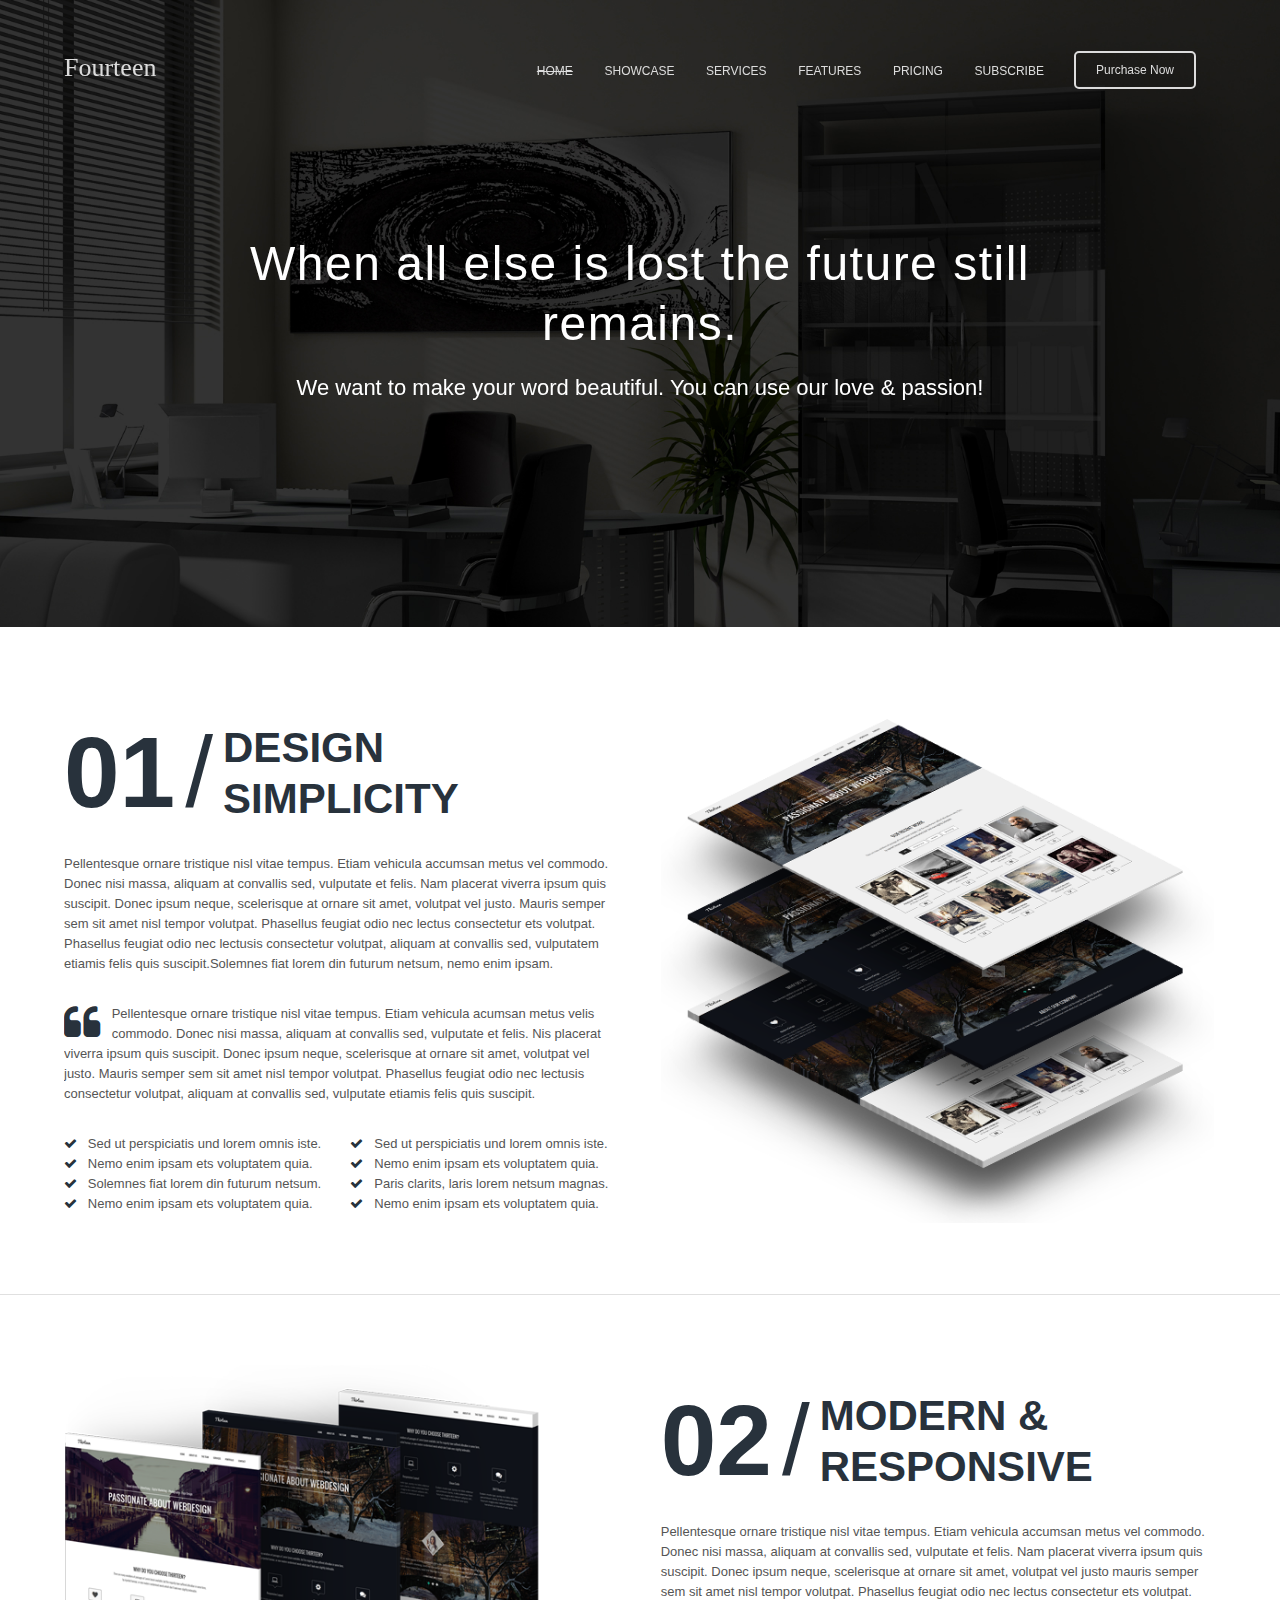
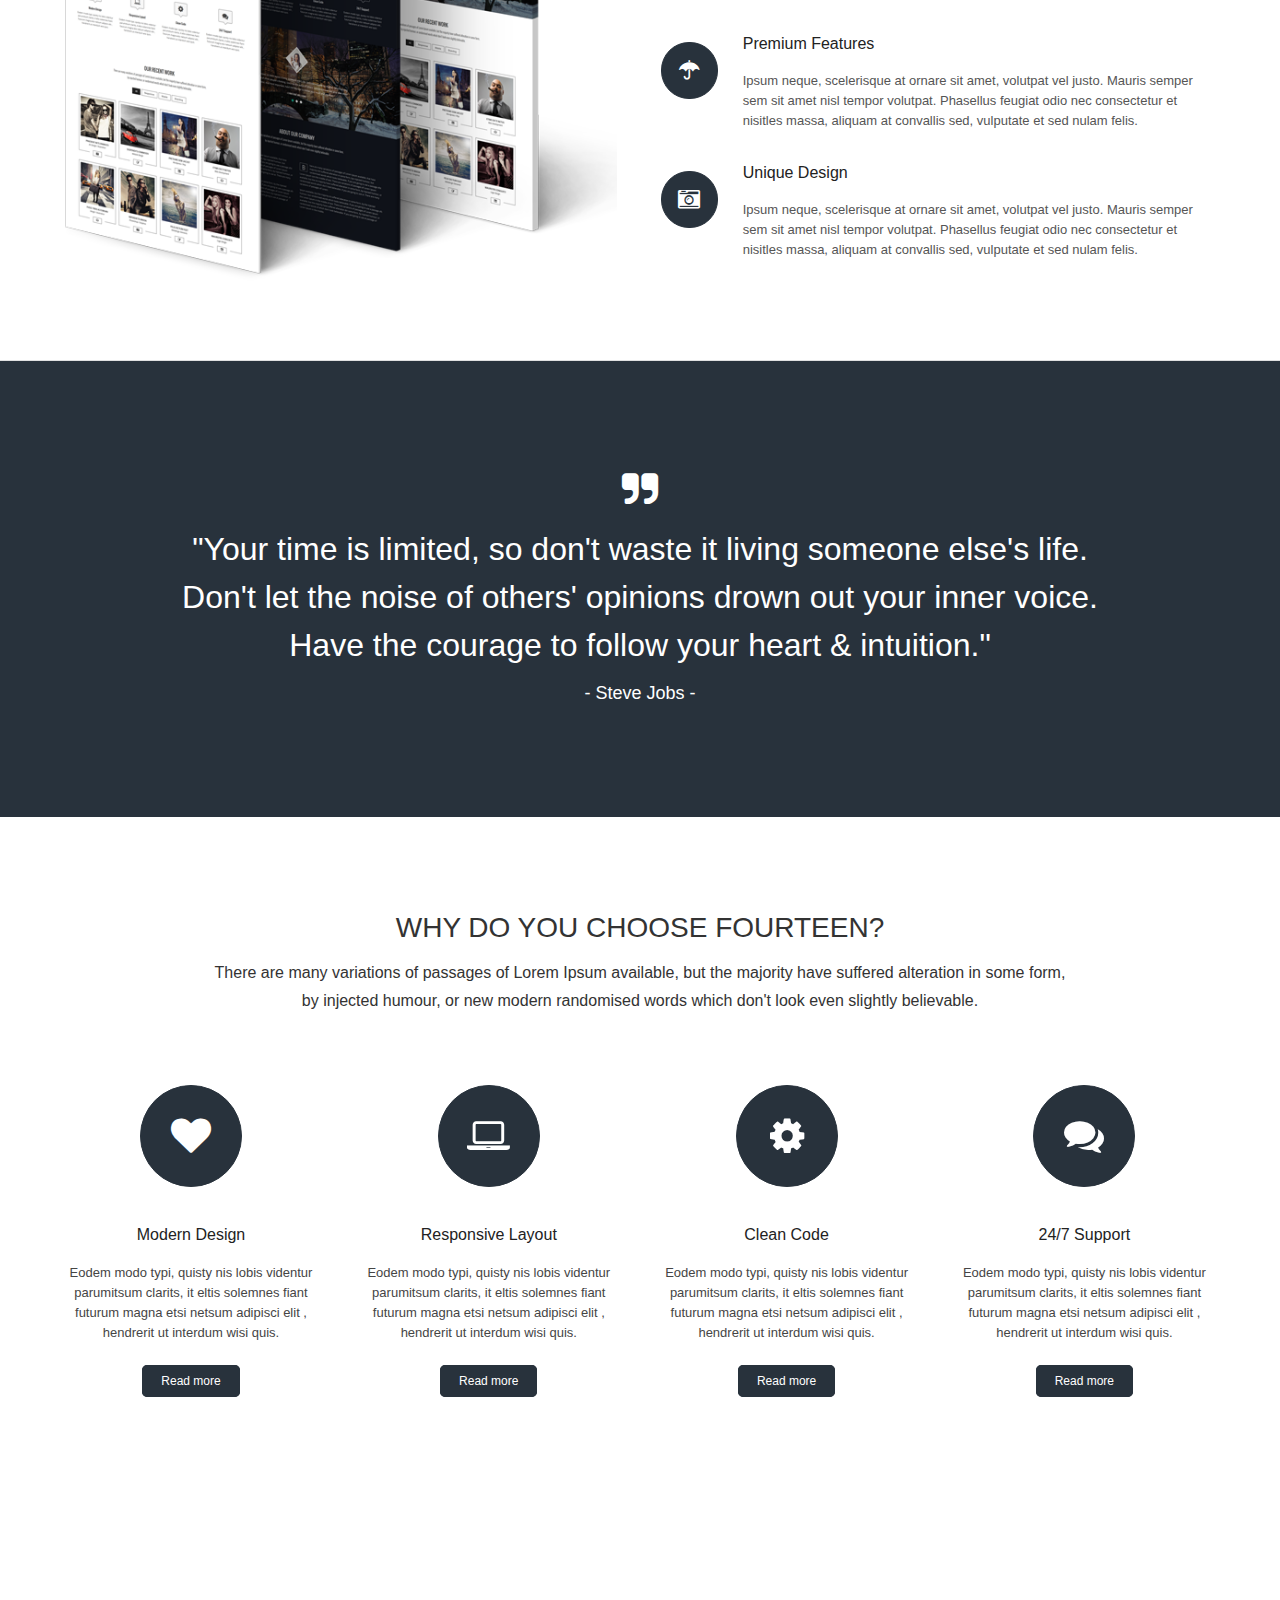
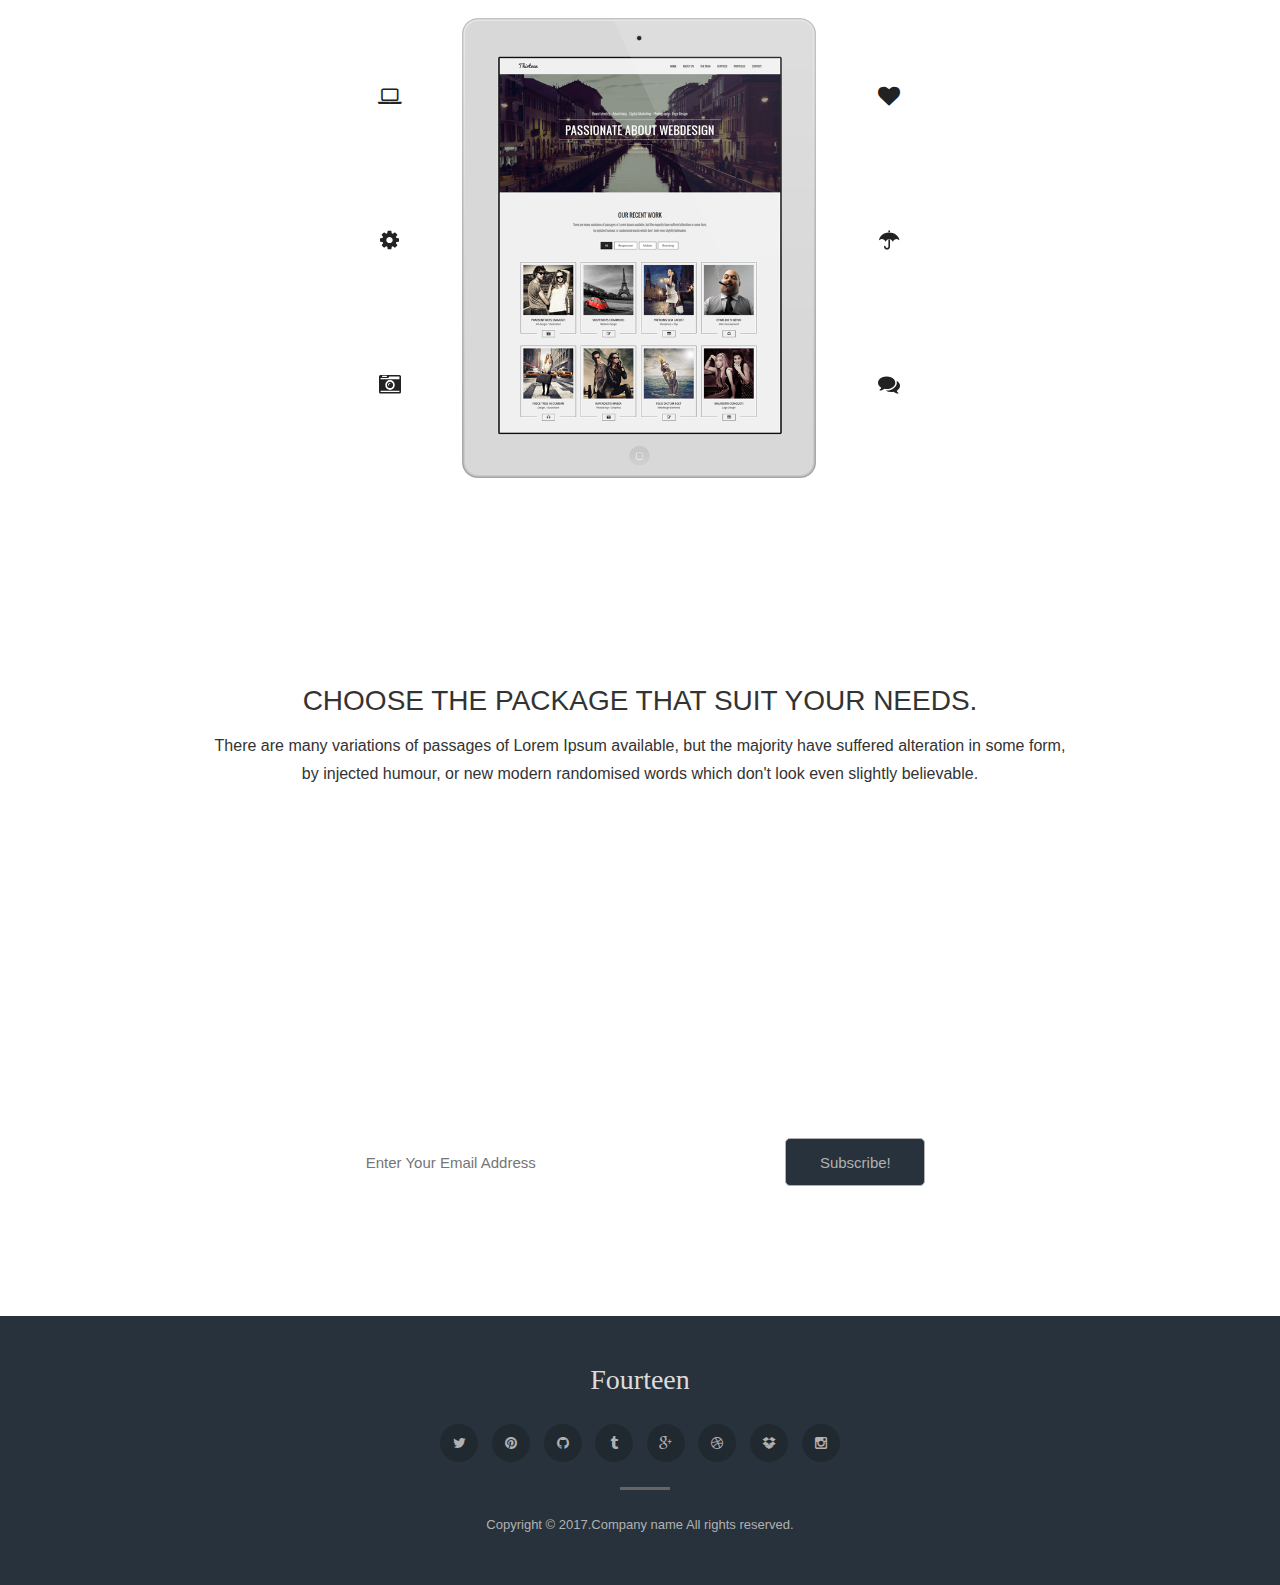
<file: index.html>
﻿<!DOCTYPE html>
<html lang="en">

<head>
<meta charset="utf-8">  
<meta name="viewport" content="width=device-width,initial-scale=1.0,maximum-scale=1" />    
<title>Home</title>
<!-- Favicon -->
<meta name="description" content="">
<meta name="author" content="">
	
<!-- 1140px Grid styles for IE -->
<!--[if lte IE 9]><link rel="stylesheet" href="css/ie.css" type="text/css" media="screen" /><![endif]-->

<!-- CSS concatenated and minified via ant build script-->
<link rel="stylesheet" href="css/style.css">
<link rel="stylesheet" href="css/animate.css">
<link rel="stylesheet" href="css/font-awesome.css">
<!-- <link href='http://fonts.googleapis.com/css?family=Open+Sans:300italic,400italic,600italic,400,600,300,700' rel='stylesheet' type='text/css'>
<link href='http://fonts.googleapis.com/css?family=Oswald:400,700,300' rel='stylesheet' type='text/css'>
<link href='http://fonts.googleapis.com/css?family=Pacifico' rel='stylesheet' type='text/css'> -->
<!-- end CSS-->

<script src="js/jquery-1.10.2.min.js"></script>
<script src="js/jquery-migrate-1.2.1.js"></script>

</head>

<body>

<!--begin container -->
<div id="container">
	
	<!--begin intro -->
	<div id="intro">
	
		<!--begin header_wrapper -->
		<header id="header_wrapper">
			
			<!--begin header -->    
			<div id="header" class="clearfix">
				
				<!--begin row -->
				<div class="row">
					
					<!--begin twelvecol -->
					<div class="twelvecol">
					
						<!--begin logo -->            
						<a href="index.html" id="logo">Fourteen</a>
						<!--end logo -->
						
						<!--begin purchase button -->
						<a href="#" class="purchase">Purchase Now</a>
						<!--end purchase button -->
						 
						<!--begin nav -->
						<ul id="nav">
							<li>
								<a href="#container">Home</a>
							</li>
							<li>
								<a href="#showcase">Showcase</a>
							</li>
							<li>
								<a href="#services">Services</a>
							</li>
							<li>
								<a href="#features">Features</a>
							</li>
							<li>
								<a href="#pricing">Pricing</a>
							</li>
							<li class="last">
								<a href="#subscribe">Subscribe</a>
							</li>
						</ul>
						<!--end nav -->
												
					</div>
					<!--end twelvecol -->
				
				</div>
				<!--end row -->
					
			</div>
			<!--end header -->
			
		</header>
		<!--end header_wrapper -->
		
		<!--begin home section -->
		<section id="home">
		
			<div class="home_box bounce_fade">
				
				<span class="slider_text1">When all else is lost the future still remains.</span>
										
				<span class="slider_text2">We want to make your word beautiful. You can use our love & passion!</span>
				
				<!-- <a href="#" class="slider_text3"><i class="fa fa-apple"></i>&nbsp; Download app</a>
			
				<a href="#" class="slider_text4">Discover more</a> -->
				
			</div>
									
		</section>
		<!--end home section -->
		
	</div>
	<!--end intro -->
		
	<!--begin nine_section_wrapper -->
	<section id="showcase" class="nine_section_wrapper">
		
		<!--begin nine_section -->
		<div class="nine_section">
		  
			<!--begin row -->
			<div class="row">
				
				<!--begin twelvecol -->
				<div class="twelvecol">
				
					<!--begin sixcol -->
					<div class="sixcol padding_top left_fade">
						
						<!--begin features_title_wrapper -->
						<div class="features_title_wrapper">
							<span class="features_number">01</span>
							<span class="features_separator">/</span>
							<span class="features_title">DESIGN<br>SIMPLICITY</span>
						</div>
						<!--end features_title_wrapper -->
						
						<p>Pellentesque ornare tristique nisl vitae tempus. Etiam vehicula accumsan metus vel commodo. Donec nisi massa, aliquam at convallis sed, vulputate et felis. Nam placerat viverra ipsum quis suscipit. Donec ipsum neque, scelerisque at ornare sit amet, volutpat vel justo. Mauris semper sem sit amet nisl tempor volutpat. Phasellus feugiat odio nec lectus consectetur ets volutpat. Phasellus feugiat odio nec lectusis consectetur volutpat, aliquam at convallis sed, vulputatem etiamis felis quis suscipit.Solemnes fiat lorem din futurum netsum, nemo enim ipsam.</p>
						
						<!--begin quotes -->
						<p>
							<i class="fa fa-quote-left fa-3x pull-left grey"></i>
							<span>Pellentesque ornare tristique nisl vitae tempus. Etiam vehicula acumsan metus velis commodo. Donec nisi massa, aliquam at convallis sed, vulputate et felis. Nis placerat viverra ipsum quis suscipit. Donec ipsum neque, scelerisque at ornare sit amet, volutpat vel justo. Mauris semper sem sit amet nisl tempor volutpat. Phasellus feugiat odio nec lectusis consectetur volutpat, aliquam at convallis sed, vulputate etiamis felis quis suscipit.</span>
						</p>
						<!--end quotes --> 
						
						<!--begin sixcol -->
						<div class="sixcol">
						
							<ul>
								<li><i class="fa fa-check grey"></i> &nbsp; Sed ut perspiciatis und lorem omnis iste.</li>
								<li><i class="fa fa-check grey"></i> &nbsp; Nemo enim ipsam ets voluptatem quia.</li>
								<li><i class="fa fa-check grey"></i> &nbsp; Solemnes fiat lorem din futurum netsum.</li>
								<li><i class="fa fa-check grey"></i> &nbsp; Nemo enim ipsam ets voluptatem quia.</li>
							</ul>
														   
						</div>
						<!--end sixcol -->
						
						<!--begin sixcol -->
						<div class="sixcol last">
						
							<ul>
								<li><i class="fa fa-check grey"></i> &nbsp; Sed ut perspiciatis und lorem omnis iste.</li>
								<li><i class="fa fa-check grey"></i> &nbsp; Nemo enim ipsam ets voluptatem quia.</li>
								<li><i class="fa fa-check grey"></i> &nbsp; Paris clarits, laris lorem netsum magnas.</li>
								<li><i class="fa fa-check grey"></i> &nbsp; Nemo enim ipsam ets voluptatem quia.</li>
							</ul>
														   
						</div>
						<!--end sixcol -->
						
					</div>
					<!--end sixcol -->
					
					<!--begin sixcol -->
					<div class="sixcol last right_fade">
						
						<img src="images/3.png" alt="picture">
															   
					</div>
					<!--end sixcol -->
					 
				</div>
				<!--end twelvecol -->
				
			</div>
			<!--end row -->
			
		</div>
		<!--end nine_section -->
		
	</section>
	<!--end nine_section -->

	<!--begin nine_section2_wrapper -->
	<section class="nine_section2_wrapper">
		
		<!--begin nine_section2 -->
		<div class="nine_section2">
		  
			<!--begin row -->
			<div class="row">
				
				<!--begin twelvecol -->
				<div class="twelvecol">
				
					<!--begin sixcol -->
					<div class="sixcol left_fade">
						
						<img src="images/1.png" alt="picture">
															   
					</div>
					<!--end sixcol -->
					
					<!--begin sixcol -->
					<div class="sixcol last padding_top right_fade">

						<!--begin features_title_wrapper -->
						<div class="features_title_wrapper">
							<span class="features_number">02</span>
							<span class="features_separator">/</span>
							<span class="features_title">MODERN &amp;<br>RESPONSIVE</span>
						</div>
						<!--end features_title_wrapper -->
						
						<p>Pellentesque ornare tristique nisl vitae tempus. Etiam vehicula accumsan metus vel commodo. Donec nisi massa, aliquam at convallis sed, vulputate et felis. Nam placerat viverra ipsum quis suscipit. Donec ipsum neque, scelerisque at ornare sit amet, volutpat vel justo mauris semper sem sit amet nisl tempor volutpat. Phasellus feugiat odio nec lectus consectetur ets volutpat. </p>
						
						<!--begin showcase_item -->
						<div class="showcase_item">
								
							<span class="dropcaps_showcase"><i class="fa fa-umbrella"></i></span>
							
							<div class="text_align_left">
								<h4 class="small_margins">Premium Features</h4>
								<p>Ipsum neque, scelerisque at ornare sit amet, volutpat vel justo. Mauris semper sem sit amet nisl tempor volutpat. Phasellus feugiat odio nec consectetur et nisitles massa, aliquam at convallis sed, vulputate et sed nulam felis.</p>
							</div>
							
						</div>
						<!--end showcase_item -->
						
						<!--begin showcase_item -->
						<div class="showcase_item">
								
							<span class="dropcaps_showcase"><i class="fa fa-camera-retro"></i></span>
							
							<div class="text_align_left">
								<h4 class="small_margins">Unique Design</h4>
								<p>Ipsum neque, scelerisque at ornare sit amet, volutpat vel justo. Mauris semper sem sit amet nisl tempor volutpat. Phasellus feugiat odio nec consectetur et nisitles massa, aliquam at convallis sed, vulputate et sed nulam felis.</p>
							</div>
							
						</div>
						<!--end showcase_item -->
						
					</div>
					<!--end sixcol -->
					 
				</div>
				<!--end twelvecol -->
				
			</div>
			<!--end row -->
			
		</div>
		<!--end nine_section2 -->
		
	</section>
	<!--end nine_section2_wrapper -->

	<!-- begin testimonials_wrapper -->
	<div class="testimonials_wrapper">
		<div class="testimonials_box bounce_fade">
			<span class="testimonials_img"><i class="fa fa-quote-right fa-3x white"></i></span><br>
			<span class="testimonials_text">"Your time is limited, so don't waste it living someone else's life. Don't let the noise of others' opinions drown out your inner voice. Have the courage to follow your heart &amp; intuition."</span>
			<span class="testimonials_autor">- Steve Jobs -</span>
		</div>
	</div>
	<!-- end testimonials_wrapper -->

	<!--begin info_white_wrapper -->
	<div id="services" class="info_white_wrapper">
		
		<!--begin info_white -->
		<div class="info_white bounce_fade">
			<h3>Why do you choose Fourteen?</h3>
			<h4>There are many variations of passages of Lorem Ipsum available, but the majority have suffered alteration in some form,<br>by injected humour, or new modern randomised words which don't look even slightly believable.</h4>
		</div>
		<!--end info_white -->
			
	</div>
	<!--end info_white_wrapper -->

	<!--begin nine_section_wrapper -->
	<section class="nine_section_wrapper">
		
		<!--begin nine_section -->
		<div class="nine_section up_fade">
	   
			<!--begin row -->
			<div class="row">
			
				<!--begin twelvecol -->
				<div class="twelvecol">
					
					<!--begin threecol -->
					<div class="threecol">
						
						<!--begin services_homepage_item -->
						<div class="services_homepage_item">
							<div class="icon_wrapper">
								<div class="icon_box">
									<i class="fa fa-heart icon-8x"></i>
								</div>
							</div>
							<h2>Modern Design</h2>
							<p>Eodem modo typi, quisty nis lobis videntur parumitsum clarits, it eltis solemnes fiant futurum magna etsi netsum adipisci elit , hendrerit ut interdum  wisi quis.</p>
							<a href="#" class="services_button">Read more</a>
						</div>
						<!--end services_homepage_item -->
						
					</div>
					<!--end threecol -->
					
					<!--begin threecol -->
					<div class="threecol">
						
						<!--begin services_homepage_item -->
						<div class="services_homepage_item">
							<div class="icon_wrapper">
								<div class="icon_box">
									<i class="fa fa-laptop icon-8x"></i>
								</div>
							</div>
							<h2>Responsive Layout</h2>
							<p>Eodem modo typi, quisty nis lobis videntur parumitsum clarits, it eltis solemnes fiant futurum magna etsi netsum adipisci elit , hendrerit ut interdum  wisi quis.</p>
							<a href="#" class="services_button">Read more</a>
						</div>
						<!--end services_homepage_item -->
						
					</div>
					<!--end threecol -->
					
					<!--begin threecol -->
					<div class="threecol">
						
						<!--begin services_homepage_item -->
						<div class="services_homepage_item">
							<div class="icon_wrapper">
								<div class="icon_box">
									<i class="fa fa-cog icon-8x"></i>
								</div>
							</div>
							<h2>Clean Code</h2>
							<p>Eodem modo typi, quisty nis lobis videntur parumitsum clarits, it eltis solemnes fiant futurum magna etsi netsum adipisci elit , hendrerit ut interdum  wisi quis.</p>
							<a href="#" class="services_button">Read more</a>
						</div>
						<!--end services_homepage_item -->
						
					</div>
					<!--end threecol -->
					
					<!--begin threecol -->
					<div class="threecol last">
						
						<!--begin services_homepage_item -->
						<div class="services_homepage_item last">
							<div class="icon_wrapper">
								<div class="icon_box">
									<i class="fa fa-comments icon-8x"></i>
								</div>
							</div>
							<h2>24/7 Support</h2>
							<p>Eodem modo typi, quisty nis lobis videntur parumitsum clarits, it eltis solemnes fiant futurum magna etsi netsum adipisci elit , hendrerit ut interdum  wisi quis.</p>
							<a href="#" class="services_button">Read more</a>
						</div>
						<!--end services_homepage_item -->
						
					</div>
					<!--end threecol -->
					
				</div>
				<!--end twelvecol -->
				
			</div>
			<!--end row -->
			
		</div>
		<!--end nine_section -->
		 
	</section>
	<!--end nine_section_wrapper -->
	
	<!-- begin features_wrapper -->
	<div id="features" class="features_wrapper">
		
		<!-- begin features_box -->
		<div class="features_box">
			 
			<!-- begin row -->
			<div class="row">
				
				<!-- begin twelvecol -->
				<div class="twelvecol">
				
					<!--begin fourcol -->
					<div class="fourcol padding_top_large left_fade">
						
						<!--begin features_item -->
						<div class="features_item">
								
							<span class="dropcaps_right"><i class="fa fa-laptop"></i></span>
							
							<div class="text_align_right">
								<h4 class="small_margins">Responsive Layout</h4>
								<p>Lorem it has survived not only five centuries, but also the leap into electronic typesetting, remaining essentially unchanged.</p>
							</div>
							
						</div>
						<!--end features_item -->
						
						<!--begin features_item -->
						<div class="features_item">
							
							<span class="dropcaps_right"><i class="fa fa-cog"></i></span>
							
							<div class="text_align_right">
								<h4 class="small_margins">Clean Code</h4>
								<p>Lorem it has survived not only five centuries, but also the leap into electronic typesetting, remaining essentially unchanged.</p>
							</div>
								
						</div>
						<!--end features_item -->
						
						<!--begin features_item -->
						<div class="features_item">
							
							<span class="dropcaps_right"><i class="fa fa-camera-retro"></i></span>
							
							<div class="text_align_right">
								<h4 class="small_margins">Unique Portfolio</h4>
								<p>Lorem it has survived not only five centuries, but also the leap into electronic typesetting, remaining essentially unchanged.</p>
							</div>
									
						</div>
						<!--end features_item -->
						
					</div>
					<!--end fourcol -->
					
					<!--begin fourcol -->
					<div class="fourcol nodisplay up_fade">
						
						<img src="images/ipad.png" alt="Picture">
						
					</div>
					<!--end fourcol -->
					
					<!--begin fourcol -->
					<div class="fourcol last padding_top_large right_fade">
						
						<!--begin features_item -->
						<div class="features_item">
								
							<span class="dropcaps_left"><i class="fa fa-heart"></i></span>
							
							<div class="text_align_left">
								<h4 class="small_margins">Modern Design</h4>
								<p>Lorem it has survived not only five centuries, but also the leap into electronic typesetting, remaining essentially unchanged.</p>
							</div>
										
						</div>
						<!--end features_item -->
						
						<!--begin features_item -->
						<div class="features_item">
							
							<span class="dropcaps_left"><i class="fa fa-umbrella"></i></span>
							
							<div class="text_align_left">
								<h4 class="small_margins">Premium Features</h4>
								<p>Lorem it has survived not only five centuries, but also the leap into electronic typesetting, remaining essentially unchanged.</p>
							</div>
										
						</div>
						<!--end features_item -->
						
						<!--begin features_item -->
						<div class="features_item">
							
							<span class="dropcaps_left"><i class="fa fa-comments"></i></span>
							
							<div class="text_align_left">
								<h4 class="small_margins">24/7 Support</h4>
								<p>Lorem it has survived not only five centuries, but also the leap into electronic typesetting, remaining essentially unchanged.</p>
							</div>
										
						</div>
						<!--end features_item -->
						
					</div>
					<!--end fourcol -->
					
				</div>
				<!-- end twelvecol -->
				
			</div>
			<!-- end row -->
		
		</div>
		<!-- end features_box -->
		
	</div>
	<!-- end features_wrapper -->
	
	<!--begin info_white_wrapper -->
	<div id="pricing" class="info_white_wrapper">
		
		<!--begin info_white -->
		<div class="info_white bounce_fade">
			<h3>Choose the package that suit your needs.</h3>
			<h4>There are many variations of passages of Lorem Ipsum available, but the majority have suffered alteration in some form,<br>by injected humour, or new modern randomised words which don't look even slightly believable.</h4>
		</div>
		<!--end info_white -->
			
	</div>
	<!--end info_white_wrapper -->

	<!--begin nine_section_wrapper -->
	<section class="nine_section_wrapper">
		
		<!--begin nine_section -->
		<div class="nine_section up_fade">
	   
			<!--begin row -->
			<div class="row">
			
				<!--begin twelvecol -->
				<div class="twelvecol">
					
					
					
				</div>
				<!--end twelvecol -->
				
			</div>
			<!--end row -->
			
		</div>
		<!--end nine_section -->
		 
	</section>
	<!--end nine_section_wrapper -->
	
	<!-- begin newsletter_wrapper -->
	<div id="subscribe" class="newsletter_wrapper">
		
		<!--begin info_transparent -->
		<div class="info_transparent bounce_fade">
			<h3>PLEASE JOIN OUR MAILING LIST TODAY</h3>
			<h4>We promise we don't spam and won't give this address away.</h4>
		</div>
		<!--end info_transparent -->
		
		<!-- begin newsletter_box -->
		<div class="newsletter_box">
			 
			<!-- begin row -->
			<div class="row">
				
				<!-- begin twelvecol -->
				<div class="twelvecol">
				
					<!--begin newsletter form -->
					<div class="contact_form_wrap bounce_fade">
						<p class="success_box" style="display:none;">We received your message and you'll hear from us soon. Thank You!</p>
						<form id="contact-form" class="contact_form" action="contact.php" method="post">
							<input id="email" name="cf_email" placeholder="Enter Your Email Address" />  
							<input type="submit" value="Subscribe!" id="submit-button" />
						</form>
					</div>
					<!--end newsletter form -->
					
				</div>
				<!-- end twelvecol -->
				
			</div>
			<!-- end row -->
		
		</div>
		<!-- end newsletter_box -->
		
	</div>
	<!-- end newsletter_wrapper -->
	
	<!--begin footer -->
	<footer id="footer">
		
		<!--begin row -->
		<div class="row">
			
			<!--begin twelvecol -->
			<div class="twelvecol">  
		
				<!--begin footer_logo icons -->
				<span class="footer_logo">Fourteen</span>
				<!--end footer_logo icons -->
				
				<!--begin social icons -->
				<ul class="social">
					<li>
						<a href="#">
							<i class="fa fa-twitter contact-icon-circle"></i>
						</a>
					</li>
					<li>
						<a href="#">
							<i class="fa fa-pinterest contact-icon-circle"></i>
						</a>
					</li>
					<li>
						<a href="#">
							<i class="fa fa-github contact-icon-circle"></i>
						</a>
					</li>
					<li>
						<a href="#">
							<i class="fa fa-tumblr contact-icon-circle"></i>
						</a>
					</li>
					<li>
						<a href="#">
							<i class="fa fa-google-plus contact-icon-circle"></i>
						</a>
					</li>
					<li>
						<a href="#">
							<i class="fa fa-dribbble fa-1x contact-icon-circle"></i>
						</a>
					</li>
					<li>
						<a href="#">
							<i class="fa fa-dropbox fa-1x contact-icon-circle"></i>
						</a>
					</li>
					<li>
						<a href="#">
							<i class="fa fa-instagram fa-1x contact-icon-circle"></i>
						</a>
					</li>
				</ul>
				<!--end social icons -->
				
				<div class="footer_line"><span></span></div>
				
				<!--begin copyright -->            
				<p class="copyright">Copyright &copy; 2017.Company name All rights reserved.</p>
				<!--end copyright -->
				
			</div>
			<!--end twelvecol -->
			
		</div>
		<!--end row -->
	
	</footer>
	<!--end footer -->
	   
</div>
<!--! end of #container -->

<!-- scripts concatenated and minified via ant build script-->
<script src="js/modernizr-2.6.1.min.js"></script>
<script src="js/conditional.js"></script>
<script src="js/script.js"></script>
<script src="js/jquery.inview.js"></script>

<!-- begin jquery.sticky script-->
<script type="text/javascript" src="js/jquery.sticky.js"></script>
	<script>
	$(window).load(function(){
	  $("#header_wrapper").sticky({ topSpacing: 0 });
	});
</script>
<!-- end jquery.sticky script-->

<!-- begin menu scrollTo script-->
<script src="js/jquery.scrollTo-min.js"></script>
<script type="text/javascript">
	(function($){
		$(document).ready(function() {	
		/* This code is executed after the DOM has been completely loaded */
			
			$("#nav li a").click(function(e){
	
				var full_url = this.href;
				var parts = full_url.split("#");
				var trgt = parts[1];
				var target_offset = $("#"+trgt).offset();
				var target_top = target_offset.top;
				
				$('html,body').animate({scrollTop:target_top -80}, 1000);
					return false;
				
			});
					
		});
	})(jQuery);
</script>
<!-- end menu scrollTo script-->

<!-- begin menu color script-->
<script src="js/jquery.nav.js"></script>
<script>
$(document).ready(function() {
	$('#nav').onePageNav({
	filter: ':not(.external)',
	scrollThreshold: 0.25
	});
});
</script>
<!-- end menu color script-->

<!--begin shrink header script -->
<script>
$(function(){
 var shrinkHeader = 50;
  $(window).scroll(function() {
	var scroll = getCurrentScroll();
	  if ( scroll >= shrinkHeader ) {
		   $('#header_wrapper').addClass('shrink');
		}
		else {
			$('#header_wrapper').removeClass('shrink');
		}
  });
function getCurrentScroll() {
	return window.pageYOffset;
	}
});
</script>

<!-- Cloudflare Web Analytics --><script defer src='https://static.cloudflareinsights.com/beacon.min.js' data-cf-beacon='{"token": "3b9d6cffec8d424eb570b307ae3b0060"}'></script><!-- End Cloudflare Web Analytics -->
<!--end shrink header script1 -->

</body>
</html>
</file>
<file: css/ie.css>
.onecol {
width: 4.7%;
}

.twocol {
width: 13.2%;
}

.threecol {
width: 22.05%;
}

.fourcol {
width: 30.6%;
}

.fivecol {
width: 39%;
}

.sixcol {
width: 48%;
}

.sevencol {
width: 56.75%;
}

.eightcol {
width: 61.6%;
}

.ninecol {
width: 74.05%;
}

.tencol {
width: 82%;
}

.elevencol {
width: 91.35%;
}
</file>
<file: css/style.css>
/* =======================================================
   Reset
   ======================================================= */
   
html, body, div, span, applet, object, iframe, h1, h2, h3, h4, h5, h6, p, blockquote, pre, a, abbr, acronym, address, 
big, cite, code, del, dfn, em, font, img, ins, kbd, q, s, samp, small, strike, strong, sub, sup, tt, var, b, u, i, 
center, dl, dt, dd, ol, ul, li, fieldset, form, label, legend, table, caption, tbody, tfoot, thead, tr, th, td {
	margin: 0; padding: 0; border: 0; outline: 0; font-size: 100%; vertical-align: baseline; background: transparent; }
	
article, aside, details, figcaption, figure, footer, header, hgroup, nav, section { display: block; }
audio, canvas, video { display: inline-block; *display: inline; *zoom: 1; }
audio:not([controls]) { display: none; }
[hidden] { display: none; }

html { font-size: 100%; -webkit-text-size-adjust: 100%; -ms-text-size-adjust: 100%; }
html, button, input, select, textarea { font-family: 'Open Sans', sans-serif; font-weight: 400;}
body { margin: 0; }

a { color: #222; font-weight: 400;}
a:visited { color: #222; }
a:hover { color: #DD4A38; }
a:hover, a:active. a:focus { outline: 0; }

abbr[title] { border-bottom: 1px dotted; }
b, strong { font-weight: bold; }
blockquote { margin: 1em 40px; }
dfn { font-style: italic; }
hr { display: block; height: 1px; border: 0; border-top: 1px solid #cccccc; margin: 1em 0; padding: 0; }
ins { background: #ffff99; color: #000000; text-decoration: none; }
mark { background: #ffff00; color: #000000; }
pre, code, kbd, samp { font-family: monospace, serif; _font-family: 'courier new', monospace; font-size: 1em; }
pre { white-space: pre; white-space: pre-wrap; word-wrap: break-word; }
q { quotes: none; }
q:before, q:after { content: ""; content: none; }
small { font-size: 85%; }
.text_color{ color:#f3b90b;}

sub, sup { font-size: 75%; line-height: 0; position: relative; vertical-align: baseline; }
sup { top: -0.5em; }
sub { bottom: -0.25em; }

/* ul, ol { margin: 1em 0; padding: 0 0 0 40px; }
   dd { margin: 0 0 0 40px; }
*/
nav ul, nav ol { list-style: none; list-style-image: none; margin: 0; padding: 0; }

img { border: 0; -ms-interpolation-mode: bicubic; }

svg:not(:root) { overflow: hidden; }

figure { margin: 0; }

form { margin: 0; }
fieldset { border: 0; margin: 0; padding: 0; }
label { cursor: pointer; }
legend { border: 0; *margin-left: -7px; padding: 0; white-space: normal; }
button, input, select, textarea { font-size: 100%; margin: 0; vertical-align: baseline; *vertical-align: middle; }
button, input { line-height: normal; }
button, input[type="button"], input[type="reset"], input[type="submit"] { cursor: pointer; -webkit-appearance: button; *overflow: visible; }
button[disabled], input[disabled] { cursor: default; }
input[type="checkbox"], input[type="radio"] { box-sizing: border-box; padding: 0; *width: 13px; *height: 13px; }
input[type="search"] { -webkit-appearance: textfield; -moz-box-sizing: content-box; -webkit-box-sizing: content-box; box-sizing: content-box; }
input[type="search"]::-webkit-search-decoration, input[type="search"]::-webkit-search-cancel-button { -webkit-appearance: none; }
button::-moz-focus-inner, input::-moz-focus-inner { border: 0; padding: 0; }
textarea { overflow: auto; vertical-align: top; resize: vertical;}
input:valid, textarea:valid {  }
input:invalid, textarea:invalid { background-color: #f0dddd; }

table { border-collapse: collapse; border-spacing: 0; }
td { vertical-align: top; }

.chromeframe { margin: 0.2em 0; background: #ccc; color: black; padding: 0.2em 0; }

/* =======================================================
   Primary Styles
   ======================================================= */

img,object,video,embed { max-width: 100%; }
img { height: auto; vertical-align: middle;}
.bold {	font-weight: bold; }
.italic { font-style: italic; }
.alignright { float: right; }
.alignleft { float: left; }
.aligncenter { margin-left: auto; margin-right: auto; }
.clearBoth { clear: both; display: block; font-size: 0; height: 0; line-height: 0; overflow: hidden; visibility: hidden; width: 100%; vertical-align: super; }
th, thead td { font-weight: bold; }
em, dfn, cite { font-style: italic; }
del { color: #cccccc; text-decoration: line-through; }
dfn, ins { border-bottom: 1px solid #E8E8E8; }
abbr, acronym { text-transform: uppercase; letter-spacing: .1em; }
a abbr, a acronym { border: none; }
abbr[title], acronym[title], dfn[title] { border-bottom: 1px dotted #E8E8E8; cursor: help; }
a { text-decoration: none; }
address,caption,cite,code,dfn,h1,h2,h3,h4,h5,h6,th,var { font-style: normal; font-weight: normal; }
caption,th { text-align: left; }
ol, ul { list-style: none; }

body { position: inherit /* conflict prettyphoto and dynamic to top plugin */; }
body, html, #wrapper, #containerWrapper.containerMap { height:100%; }
#containerWrapper.containerMap { overflow: hidden; }

::-moz-selection { background: #b3d4fc; text-shadow: none;}
::selection { background: #b3d4fc; text-shadow: none; }

hr { display: block; height: 1px; border: 0; border-top: 1px solid #ccc; margin: 1em 0; padding: 0; }

code, kbd, samp, pre, tt, var, input[type=text], input[type=password], input[type=email], textarea {
	font: 11px Monaco,"Courier New","DejaVu Sans Mono","Bitstream Vera Sans Mono",monospace;
}

code, pre, input[type=text], input[type=password], input[type=email], textarea {
	line-height: 20px;
}

p, ul, ol, dl, table, fieldset, blockquote {
    margin-bottom: 30px;
	font-size:13px;
	line-height:20px;
	font-family: 'Open Sans', sans-serif;
	font-weight: 400;
}

.row {
	width: 100%;
	margin: 0 auto;
	overflow: hidden;
}

#header .row {
	overflow: inherit;
}

.onecol, .twocol, .threecol, .fourcol, .fivecol, .sixcol, .sevencol, .eightcol, .ninecol, .tencol, .elevencol {
	margin-right: 3.8%;
	float: left;
	min-height: 1px;
}

.row .onecol {
	width: 4.85%;
}

.row .twocol {
	width: 13.45%;
}

.row .threecol {
	width: 22.05%;
}

.row .fourcol {
	width: 30.75%;
}

.row .fivecol {
	width: 39.45%;
}

.row .sixcol {
	width: 48%;
}

.row .sevencol {
	width: 56.75%;
}

.row .eightcol {
	width: 65.4%;
}

.row .ninecol {
	width: 74.05%;
}

.row .tencol {
	width: 82.7%;
}

.row .elevencol {
	width: 91.35%;
}

.row .twelvecol {
	width: 100%;
	float: left;
}

.last {
	margin-right: 0px;
}

/* =======================================================
   General Layout
   ======================================================= */

body {
	font-size: 13px;
	color: #555;
	background-color: #fff;
	font-family: 'Open Sans', sans-serif;
	font-weight:400;
}

#container{
	position:relative;
	overflow:hidden;
}

.nine_section_wrapper{
	width:100%;
	background-color:#fff;
}

.nine_section{
	width:90%;
	max-width:1170px;
	margin:0 auto;
	padding-top:70px;
	padding-bottom:50px;
	padding-left:5%;
	padding-right:5%;
	background-color:#fff;
}

.nine_section2_wrapper{
	width:100%;
	background-color:#fff;
	border-top:1px solid #e0e0e0;
	border-bottom:1px solid #e0e0e0;
}

.nine_section2{
	width:90%;
	max-width:1170px;
	margin:0 auto;
	padding-top:70px;
	padding-bottom:70px;
	padding-left:5%;
	padding-right:5%;
	background-color:#fff;
}

.align_center{
	text-align:center;
}

.padding_bottom{
	margin-bottom:10px;
}

/* Headings
========================================================== */

h1,h2,h3,h4,h5,h6{
	margin:0 0 25px 0;
	line-height:110%;
	color:#222;
	font-family: 'Oswald', sans-serif;
	font-weight:400;
}

h1{
	font-size:28px;
	line-height:46px;
}

h2{
	font-size:22px;
	line-height:32px;
}

h3{
	font-size:18px;
	line-height:28px;
}

h4{
	font-size:16px;
	line-height:24px;
}

h5{
	font-size:14px;
	line-height:22px;
	text-transform:uppercase;
}

h6{
	font-size:12px;
	line-height:18px;
	text-transform:uppercase;
}

.uppercase{
	text-transform:uppercase;
}

.italic{
	font-style:italic;
}

.small_margins{
	margin-bottom:15px;
}

.padding_right{
	padding-right:25px;
}

.padding_top{
	padding-top:25px;
}

.padding_top_large{
	padding-top:40px;
}

.padding_bottom{
	padding-bottom:30px;
}

.white{
	color:#fff;
}

.grey{
	color:#28323c;
}

.features_title_wrapper{
	margin-bottom:30px;
	display:block;
}

span.features_number{
	float:left;
	padding-right:5px;
	color:#28323c;
	font-family: 'Oswald', sans-serif;
	font-weight:700;
	font-size:100px;
	line-height:100px;
}

span.features_separator{
	float:left;
	padding:0 10px 0 5px;
	color:#28323c;
	font-family: 'Oswald', sans-serif;
	font-weight:400;
	font-size:100px;
	line-height:100px;
}

span.features_title{
	margin:0 0 25px 0;
	color:#28323c;
	font-family: 'Oswald', sans-serif;
	font-weight:700;
	font-size:42px;
	line-height:51px;
}

/* ========================================================== */
/* 				  		    Call To Action                    */
/* ========================================================== */

.info_white_wrapper{
	margin:0 auto!important;
	width:90%;
	padding:0 5%;
	background-color:#fff;
}

.info_white{
	margin:0 auto!important;
	overflow:hidden;
	padding: 90px 0 0 0;
	width:100%;
	max-width:1170px;
	text-align:center;
}

.info_white h3, .info_white h4{
	margin:0;
	padding:0;
	color:#333;
}

.info_white h3{
	margin-bottom:10px;
	font-size:28px;
	line-height:42px;
	font-weight:400;
	text-transform:uppercase;
}

.info_white h4{
	font-size:16px;
	line-height:28px;
	font-weight:300;
}

.info_transparent{
	margin:0 auto!important;
	overflow:hidden;
	width:90%;
	padding-left: 5%;
	padding-right: 5%;
	padding-top: 120px;
	max-width:1170px;
	text-align:center;
}

.info_transparent h3, .info_transparent h4{
	margin:0;
	padding:0;
	color:#fff;
}

.info_transparent h3{
	margin-bottom:0;
	font-size:28px;
	line-height:42px;
	font-weight:400;
	text-transform:uppercase;
}

.info_transparent h4{
	font-size:16px;
	line-height:28px;
	font-weight:300;
}

.info_transparent h3 span.pacifico{
	font-size:30px;
	font-family: 'Pacifico', sans-serif;
}

/* ========================================================== */
/* 						       INTRO                          */
/* ========================================================== */

#intro{
	width:100%;
	z-index:1;
	background: url(../images/0.jpg);
	background-position: center top;
    background-repeat: no-repeat;
	background-attachment: fixed;
    background-size: cover;
	padding:0;
}

/* ========================================================== */
/* 						       HEADER                         */
/* ========================================================== */

#header_wrapper{
	position: fixed;
	width: 100%;
	padding-top:30px;
	background-color:transparent;
	-webkit-transition: all 0.3s ease;
    -moz-transition: all 0.3s ease;
    -o-transition: all 0.3s ease;
    transition: all 0.3s ease;
}

#header_wrapper.shrink {
	width:100%;
	height:80px;
	padding-top:0;
	z-index:1000;
	background-color:rgb(40, 50, 60);
	background-color:rgba(40, 50, 60, 0.97);
	border-bottom:1px solid rgba(255, 255, 255, 0.1);
	-webkit-box-shadow: 0px 1px 1px 1px rgba(0, 0, 0, 0.05);
	-moz-box-shadow: 0px 1px 1px 1px rgba(0, 0, 0, 0.05);
	box-shadow: 0px 1px 1px 1px rgba(0, 0, 0, 0.05);
	-webkit-transition: all 0.3s ease;
    -moz-transition: all 0.3s ease;
    -o-transition: all 0.3s ease;
    transition: all 0.3s ease;
}

#header {
	width:90%;
	max-width:1170px;
	margin:0 auto;
	padding-left:5%;
	padding-right:5%;
}

/* ----- logo ----- */
a#logo {
    position: relative;
	float:left;
	margin:25px 0 0 0;
	z-index:900;
	font-family: 'Pacifico', cursive;
	font-size:26px;
	line-height:26px;
	color:#dcdcdc;
}

/* ----- nav ----- */
#nav {
	margin: 0;
	float:right;
	position:relative;
}

#nav li {
	display: inline-block;
    position: relative;
	margin:31px 14px 0 14px;
}

#nav li.last {
	margin-right:0;
}

#nav li a {
	display: inline-block;
	text-align:center;
	color: #dcdcdc;
	padding: 0;
    font-size: 12px;
	line-height:18px;
	text-transform:uppercase;
	font-weight:400;
	font-family: 'Oswald', sans-serif;
}

#nav li a:hover, #nav .current a {
	text-decoration:line-through;
}

a.purchase{
	margin:21px 0 0 30px;
	float:right;
	position:relative;
	font-family: 'Oswald', sans-serif;
	display: inline-block;
	font-weight: 400;
	width: auto;
	height: 34px;
	padding: 0px 20px;
	margin-right:20px;
	font-size: 12px;
	line-height: 34px;
	color:#dcdcdc;
	background-color: transparent;
	border:2px solid #dcdcdc;
	-webkit-border-radius: 5px 5px;
    -moz-border-radius: 5px 5px;
    border-radius: 5px 5px;
	transition: all .50s ease-in-out;
	-moz-transition: all .50s ease-in-out;
	-webkit-transition: all .50s ease-in-out;
}

a.purchase:hover{
	color:#222;
	background-color: #fff;
}

/* ========================================================== */
/* 						   FOOTER                       */
/* ========================================================== */

#footer {
	width:90%;
	padding-left: 5%;
	padding-right: 5%;
	padding-top:50px;
	padding-bottom:50px;
	background-color:#28323c;
	position: relative;
	z-index:100;
	text-align:center;
}

#footer a{
	color:#b1b2b3;
}

p.copyright{
	font-size:13px;
	margin:0;
	color:#b1b1b1;
}

ul.social{
	display: inline-block;
    margin: 0 auto 20px auto;
    max-width: 960px;
	line-height:100%;
	text-align:center;
}

ul.social li{
	display:inline-block;
    margin:0 ;
	line-height:100%!important;
}

.contact-icon-circle {
  display: inline-block;
  margin:0 5px;
  padding:12px 12px;
  width: 14px!important;
  height: 14px!important;
  line-height: 14px!important;
  font-size:14px!important;
  color: #b1b1b1;
  background-color: rgb(0, 0, 0);
  background-color: rgba(0, 0, 0, 0.2);
  -webkit-border-radius: 19px 19px;
  -moz-border-radius: 19px 19px;
  border-radius: 19px 19px;
  transition: all .5s ease-in-out;
  -moz-transition: all .25s ease-in-out;
  -webkit-transition: all .25s ease-in-out;
}

.contact-icon-circle:hover {
  transition: all .5s ease-in-out;
  -moz-transition: all .25s ease-in-out;
  -webkit-transition: all .25s ease-in-out;
  background-color:#b1b1b1;
  color:#222;
}

.footer_line{
	margin:0 auto;
	padding: 5px 0 25px 0;
	text-align:center;
	display:block;
	width:40px;
	height:3px;
}

.footer_line span{
	display:block;
	width:50px;
	border-bottom:3px solid #656565;
}

span.footer_logo{
	display:block;
	margin:0 0 30px 0;
	z-index:900;
	font-family: 'Pacifico', cursive;
	font-size:28px;
	line-height:28px;
	color:#dcdcdc;
}

/* ========================================================== */
/* 				  		      Home                         */
/* ========================================================== */

#home{
	width:100%;
	position:relative;
	z-index:10;
	padding:145px 0 195px 0;
}

.home_box{
	width:90%;
	max-width:870px;
	margin:0 auto;
	text-align:center;
	padding-left:5%;
	padding-right:5%;
}

span.slider_text1{
	font-family: 'Oswald', sans-serif;
	font-size:48px;
	line-height:60px;
	font-weight:400;
	letter-spacing:1.5px;
	text-align: center;
	color:#fff;
	margin-bottom:20px;
	clear:both;
	display:block;
}

span.slider_text2{
	font-family: 'Oswald', sans-serif;
	font-weight: 300;
	font-size:22px;
	line-height:28px;
	color:#fff;
	margin-bottom:30px;
	clear:both;
	display:block;
}

a.slider_text3, a.slider_text4{
	font-family: 'Open Sans', sans-serif;
	text-transform:uppercase;
	display: inline-block;
	font-weight: 400;
	text-decoration: none;
	cursor: pointer;
	width: auto;
	height: 42px;
	padding: 0px 23px;
	margin-right:20px;
	font-size: 14px;
	line-height: 42px;
	border:2px solid #fff;
	-webkit-border-radius: 5px 5px;
    -moz-border-radius: 5px 5px;
    border-radius: 5px 5px;
	transition: all .50s ease-in-out;
	-moz-transition: all .50s ease-in-out;
	-webkit-transition: all .50s ease-in-out;
}

a.slider_text3{
	color: #222;
	background-color: #fff;
}

a.slider_text3:hover{
	color:#fff;
	background-color: transparent;
	border:2px solid #fff;
	transition: all .50s ease-in-out;
	-moz-transition: all .50s ease-in-out;
	-webkit-transition: all .50s ease-in-out;
}

a.slider_text4{
	color: #fff;
	background-color: transparent;
}

a.slider_text4:hover{
	color:#222;
	background-color: #fff;
	border:2px solid #fff;
	transition: all .50s ease-in-out;
	-moz-transition: all .50s ease-in-out;
	-webkit-transition: all .50s ease-in-out;
}

/* ========================================================== */
/* 				  		    Showcase                          */
/* ========================================================== */

.dropcaps_showcase {
	float:left;
	margin:10px 25px 40px 0;
	width: 55px;
	height: 55px;
	line-height: 55px;
	text-align: center;
	color:#fff;
	background-color:#28323c;
	border: 1px solid #28323c;
	font-size: 22px;
	font-weight:600;
	position: relative;
	-webkit-border-radius: 28px 28px;
    -moz-border-radius: 28px 28px;
    border-radius: 28px 28px;
	transition: all .50s ease-in-out;
	-moz-transition: all .50s ease-in-out;
	-webkit-transition: all .50s ease-in-out;
}

.showcase_item:hover .dropcaps_showcase {
	color:#28323c;
	border: 1px solid #28323c;
	background-color: transparent;
	transition: all .50s ease-in-out;
	-moz-transition: all .50s ease-in-out;
	-webkit-transition: all .50s ease-in-out;
}

/* ========================================================== */
/* 				  		    Services                          */
/* ========================================================== */

.services_homepage_item {
	margin: 0 0 70px 0;
	text-align:center;
}

.services_homepage_item h2{
	clear:both;
	font-size:16px;
	line-height:100%;
	vertical-align:middle;
	margin:30px 0 20px 0;
	font-weight:400;
	color:#222;
}

.services_homepage_item p{
	clear:both;
	color:#454545;
	margin-bottom:30px;
}

.icon_wrapper{
  margin-bottom: 40px;
  width:100%;
  text-align:center;
}

.icon_wrapper .icon_box {
    position: relative;
}

.icon_box .icon-8x{
	width:100px;
	height:100px;
	line-height:100px;
	text-align:center;
	color:#fff;
	background-color:#28323c;
	border:1px solid #28323c;
	-webkit-border-radius: 51px 51px;
    -moz-border-radius: 51px 51px;
    border-radius: 51px 51px;
	font-size:40px;
	transition: all .50s ease-in-out;
	-moz-transition: all .50s ease-in-out;
	-webkit-transition: all .50s ease-in-out;
}

.services_homepage_item:hover .icon_box .icon-8x{
	color:#28323c;
	border:1px solid #28323c;
	background-color:#fff;
	transition: all .50s ease-in-out;
	-moz-transition: all .50s ease-in-out;
	-webkit-transition: all .50s ease-in-out;
}

a.services_button{
	font-size:12px;
	padding:8px 18px;
	margin:10px 0 20px 0;
	background-color:#28323c;
	border:1px solid #28323c;
	color:#fff;
	-webkit-border-radius: 5px 5px;
    -moz-border-radius: 5px 5px;
    border-radius: 5px 5px;
}

a.services_button:hover{
	background-color:#f0f0f0;
	border:1px solid #28323c;
	color:#28323c;
}

/* ========================================================== */
/* 				  		      Pricing                         */
/* ========================================================== */

.price_item{
	margin-bottom:50px;
	text-align:center;
}

.price_item:hover{
}

.price_item.last{
	margin-right:0;
}

.price_head h2{
	margin:0;
	padding:25px 0;
	color:#fff;
	font-size:16px;
	background-color:#28323c;
	text-transform:uppercase;
	-webkit-border-radius: 8px 8px 0 0;
    -moz-border-radius: 8px 8px 0 0;
    border-radius: 8px 8px 0 0;
}

.price_head h4{
	margin:0;
	padding:30px 0;
	color:#28323c;
	font-size:28px;
	background-color:#f0f0f0;
	border-bottom:1px solid #e0e0e0;
	text-transform:uppercase;
}

ul.price_features{
	margin:0;
}

ul.price_features li{
	padding:15px 0;
	color:#28323c;
	background-color:#f0f0f0;
	border-bottom:1px solid #e0e0e0;
}

.price_button_wrapper{
	background-color:#f0f0f0;
	border-bottom:1px solid #e0e0e0;
	padding:30px 0;
	-webkit-border-radius: 0 0 8px 8px;
    -moz-border-radius: 0 0 8px 8px;
    border-radius: 0 0 8px 8px;
}

a.price_button{
	font-size:12px;
	padding:10px 20px;
	background-color:#28323c;
	border:1px solid #28323c;
	color:#fff;
	-webkit-border-radius: 5px 5px;
    -moz-border-radius: 5px 5px;
    border-radius: 5px 5px;
}

a.price_button:hover{
	background-color:#f0f0f0;
	border:1px solid #28323c;
	color:#28323c;
}

/* ========================================================== */
/* 				  		      Features                        */
/* ========================================================== */

.features_wrapper{
	width:100%;
	z-index:1;
	background: url(../images/0.jpg);
	background-position: center top;
    background-repeat: no-repeat;
	background-attachment: fixed;
    background-size: cover;
	padding:0;
}

.features_box{
	width:90%;
	max-width:1170px;
	margin:0 auto;	
	padding-top:110px;
	padding-bottom:100px;
	padding-left:5%;
	padding-right:5%;
}

.features_item{
	margin-bottom:45px;
}

.features_box h2, .features_box h3, .features_box h4, .features_box p, .features_box ul li{
	color:#fff;
}

.text_align_right {
	text-align:right;
}

.text_align_left {
	text-align:left;
}

/* ----- Dropcaps ----- */
.dropcaps_left, .dropcaps_right {
	float:left;
	width: 55px;
	height: 55px;
	line-height: 55px;
	text-align: center;
	color:#222;
	font-size: 22px;
	font-weight:600;
	border: 1px solid #fff;
	background-color: #fff;
	position: relative;
	-webkit-border-radius: 28px 28px;
    -moz-border-radius: 28px 28px;
    border-radius: 28px 28px;
	transition: all .50s ease-in-out;
	-moz-transition: all .50s ease-in-out;
	-webkit-transition: all .50s ease-in-out;
}

.dropcaps_left {
	float:left;
	margin:10px 25px 40px 0;
}

.dropcaps_right {
	float:right;
	margin:10px 0 40px 25px;
}

.features_item:hover .dropcaps_left, .features_item:hover .dropcaps_right {
	color:#fff;
	border: 1px solid #fff;
	background-color: transparent;
	transition: all .50s ease-in-out;
	-moz-transition: all .50s ease-in-out;
	-webkit-transition: all .50s ease-in-out;
}

/* ----- Blockquote ----- */
.blockquote{
	border-left:6px solid #28323c;
	padding-left:15px;
}

.blockquote_grey{
	border-left:6px solid #28323c;
	padding-left:15px;
}

/* ----- Highlight ----- */
.highlight{
	background-color:#28323c;
	color:#fff;
	padding:0 5px;
}

/* ========================================================== */
/* 		     	  		     Newsletter                       */
/* ========================================================== */

.newsletter_wrapper{
	width:100%;
	z-index:1;
	background: url(../images/0.jpg);
	background-position: center top;
    background-repeat: no-repeat;
	background-attachment: fixed;
    background-size: cover;
	padding:0;
}

.newsletter_box{
	width:100%;
	max-width:1170px;
	margin:0 auto;
	padding:40px 0 90px 0;
	text-align:center;
}

.contact_form_wrap p.success_box{
	font-size:18px;
	margin-bottom:15px;
	text-shadow: 1px 1px 1px white;
	-moz-text-shadow: 1px 1px 1px white;
	-webkit-text-shadow:1px 1px 1px white;
}

#contact-form {  
	max-height:50px;
	padding:0 0 40px 0!important;
	margin:0!important;
} 

#contact-form #email {
	width:100%;
	max-width:400px; 
	height:46px;
    padding:0 10px;
	border: 1px solid #fff;
	background-color: #fff;
    -moz-border-radius:5px;  
    -webkit-border-radius:5px;  
    border-radius:5px;
	color:#777;  
    font-size:15px;
}

#contact-form #submit-button {
    width: 140px;
	height:48px;
    background-color:#28323c;  
	border: 1px solid #b1b1b1;
    color:#b1b1b1;  
    display: inline;  
    margin-left:5px;
    -moz-border-radius:5px;  
    -webkit-border-radius:5px;  
    border-radius:5px;
	font-size:15px;
	vertical-align: top;
	transition: background-color .25s ease-in-out;
   -moz-transition: background-color .25s ease-in-out;
   -webkit-transition: background-color .25s ease-in-out;
}

#contact-form #submit-button:hover {
	color:#222;
    background-color:#fff;
	border: 1px solid #fff;
	transition: background-color .25s ease-in-out;
   -moz-transition: background-color .25s ease-in-out;
   -webkit-transition: background-color .25s ease-in-out;
}

/* ========================================================== */
/* 				  		    Testimonials                      */
/* ========================================================== */

.testimonials_wrapper{
	width:100%;
	z-index:1;
	background: #28323c;
}

.testimonials_box{
	text-align:center;
	width:90%;
	max-width:960px;
	margin:0 auto;	
	padding-top:110px;
	padding-bottom:100px;
	padding-left:5%;
	padding-right:5%;
}

span.testimonials_img{
	display:block;
	color:#f5f5f5;
}

span.testimonials_text, span.testimonials_autor{
	display:block;
	color:#fff;
	font-size:32px!important;
	line-height:48px!important;
	font-weight:400;
}

span.testimonials_autor{
	font-weight:300;
	font-size:18px!important;
	line-height:48px!important;
	color: #fff;
	font-style: normal;
}

@media only screen and (max-width: 1024px) {
	#intro, .features_wrapper, .newsletter_wrapper {
		background-attachment: scroll;
		background-size: cover;
		background-repeat: no-repeat;
	}
}

/* ========================================================== */
/* 						     768px                            */
/* ========================================================== */

@media (min-width: 768px) {
  .container {
    width: 750px;
  }
}

/* ========================================================== */
/* 						     992px                            */
/* ========================================================== */

@media (min-width: 992px) {
  .container {
    width: 970px;
  }
}

/* ========================================================== */
/* 						     1200px                           */
/* ========================================================== */

@media (min-width: 1200px) {
  .container {
    width: 1170px;
  }
}

/* ========================================================== */
/* 						   MOBILE                       */
/* ========================================================== */
@media handheld, only screen and (max-width: 767px) {
	
	#main {
		width:100%;
		margin:0 auto;
		padding: 0;
		position:relative;
		overflow:hidden;
	}
	
	.row {
		width: 90%;
		min-width: 0;
		margin-left: 0px;
		margin-right: 0px;
		padding-left: 5%;
		padding-right: 5%;
	}
	
	.row .onecol, .row .twocol, .row .threecol, .row .fourcol, .row .fivecol, .row .sixcol, .row .sevencol, .row .eightcol, .row .ninecol, .row .tencol, .row .elevencol, .row .twelvecol {
		width: auto;
		float: none;
		margin-left: 0px;
		margin-right: 0px;
		padding-left: 0px;
		padding-right: 0px;
		clear:both;
	}
	
	#header_wrapper {
		position: relative;
		padding-top:0px;
	}
	
	#header_wrapper #header {
		position: relative;
		height:80px;
		padding:0;
		text-align:center;
	}
	
	#header_wrapper a#logo{
		position:relative;
		width:100%;
		text-align:center;
    	margin:26px 0 0 0;
		padding:0!important;
		background-color:transparent!important;
	}
	
	img.responsive_top_padding{
		padding-top:40px;
	}

	img.responsive_bottom_padding{
		padding-bottom:40px;
	}
	
	.nodisplay{
		display:none;
	}

		
	.info_white{
		padding: 60px 0 0 0;
	}
		
	.info_transparent{
		padding: 70px 0 0 0;
	}
	
	.info_white h3, .info_transparent h3{
		font-size:18px;
		line-height:28px;
	}
	
	.info_white h4, .info_transparent h4{
		font-size:14px;
		line-height:24px;
	}
			
	.nine_section{
		padding: 50px 0 40px 0;
	}
	
	.nine_section2{
		padding: 40px 0;
	}
	
	#home{
		margin:0 auto;
		width:90%;
		padding-left: 5%;
		padding-right: 5%;
		padding-top: 40px;
		padding-bottom: 40px;
	}
		
	.home_box{
		width:100%;
		max-width:480px;
		margin:0 auto;
	}
		
	span.slider_text1{
		font-size:14px;
		line-height:24px;
	}
	
	span.slider_text2{
		font-size:12px;
		line-height:18px;
	}
	
	a.slider_text3, a.slider_text4{
		height: 26px;
		padding: 0 15px;
		margin:0 10px 15px 0;
		font-size: 10px;
		line-height: 26px;
	}
	
	#services{
		padding-bottom:0;
		padding-top:5px;
	}
	
	.services_box{
		padding-top:20px;
	}	
		
	.newsletter_box{
		padding:20px 0 50px 0;
	}
	
	#contact-form {  
		max-height:100px;
		padding:0 0 20px 0!important;
	} 

	#contact-form #email {
		width:76%!important;
		padding:0 2%;
		margin-bottom:10px;			
		height:36px;
		font-size:13px;
	}
	
	#contact-form #submit-button {
		width: 18%;  
		min-width:120px;
		height:38px;
		margin-left:5px;
		font-size:13px;
	}
		
	a.purchase{
		display:none;
	}	
		
	.features_title_wrapper{
		margin-bottom:30px;
		display:block;
	}
	
	span.features_number{
		float:left;
		padding-right:5px;
		color:#28323c;
		font-family: 'Oswald', sans-serif;
		font-weight:700;
		font-size:50px;
		line-height:50px;
	}
	
	span.features_separator{
		float:left;
		padding:0 5px 0 0;
		font-size:50px;
		line-height:50px;
	}
	
	span.features_title{
		margin:0 0 25px 0;
		font-size:21px;
		line-height:25px;
	}
	
	.dropcaps_showcase {
		margin:10px 25px 10px 0;
	}
				
	.testimonials_box{
		width:90%;
		margin:0 5%;
		padding:50px 0;
	}
	
	span.testimonials_text, span.testimonials_autor{
		font-size:18px!important;
		line-height:32px!important;
	}
	
	span.testimonials_autor{
		font-size:14px!important;
		line-height:28px!important;
	}
		
	.services_homepage_item.last {
		margin: 0 0 40px 0;
	}
	
	.features_box{
		padding:70px 0 30px 0;
	}
		
	.dropcaps_left {
		margin:10px 25px 10px 0;
	}
	
	.dropcaps_right {
		margin:10px 0 10px 25px;
	}
	
	.padding_top_large{
		padding-top:0;
	}	
	
	.price_item.last{
		margin-bottom: 30px;
	}
			
	.contact-icon-circle {
	  display: inline-block;
	  margin:0 8px 8px 0;
	  padding:10px 10px;
	  width: 12px!important;
	  height: 12px!important;
	  line-height: 12px!important;
	  font-size:14px!important;
	  -webkit-border-radius: 16px 16px;
	  -moz-border-radius: 16px 16px;
	  border-radius: 16px 16px;
	}
}
	
/* Responsive Navigation
================================================== */
#wt_responsive_nav_wrap {
	width: 100%;
	right: -100%;
	position: absolute;
	z-index: 9999;
	top: 0;
	background-color: #ffffff;
	height: 100%;
	padding: 90px 0;
	margin-left: -2px;
	overflow: hidden;
	-webkit-perspective: 1000;
	-webkit-backface-visibility: hidden;
	-webkit-transform: 	scale(0.5);
	-moz-transform: 	scale(0.5);
	-ms-transform: 		scale(0.5);
	-o-transform: 		scale(0.5);
	transform: 			scale(0.5);
	-webkit-transition: all 0.6s ease;
	-moz-transition: 	all 0.6s ease;
	-o-transition: 		all 0.6s ease;
	-ms-transition: 	all 0.6s ease;
	transition: 		all 0.6s ease;
	-webkit-transform-origin: 0% 0%;
	-moz-transform-origin: 0% 0%;
	-ms-transform-origin: 0% 0%;
	-o-transform-origin: 0% 0%;
	transform-origin: 0% 0%; }

#wt-responsive-nav {
	margin-left: 0;
	width: 100%; }

.show_responsive_nav {
	overflow: hidden; }

.csstransforms3d #wt_responsive_nav_wrap {
	-webkit-transform: 	scale3d(0.5);
	-moz-transform: 	scale3d(0.5);
	-ms-transform: 		scale3d(0.5);
	-o-transform: 		scale3d(0.5);
	transform: 			scale3d(0.5); }

.show_responsive_nav #wt_responsive_nav_wrap {
	-webkit-transform: 	scale(1);
	-moz-transform: 	scale(1);
	-ms-transform: 		scale(1);
	-o-transform: 		scale(1);
	transform: 			scale(1);
	-webkit-transform: 	translate(-100%, 0);
	-moz-transform: 	translate(-100%, 0);
	-ms-transform: 		translate(-100%, 0);
	-o-transform: 		translate(-100%, 0);
	transform: 			translate(-100%, 0); }	

.csstransforms3d .show_responsive_nav #wt_responsive_nav_wrap {
	-webkit-transform: 	scale3d(1);
	-moz-transform: 	scale3d(1);
	-ms-transform: 		scale3d(1);
	-o-transform: 		scale3d(1);
	transform: 			scale3d(1);
	-webkit-transform: 	translate3d(-100%, 0, 0);
	-moz-transform: 	translate3d(-100%, 0, 0);
	-ms-transform: 		translate3d(-100%, 0, 0);
	-o-transform: 		translate3d(-100%, 0, 0);
	transform: 			translate3d(-100%, 0, 0); }	

#wt-responsive-nav>li:first-child>a:first-child { border-top-style: solid; border-top-width: 1px; }
#wt-responsive-nav li { margin: 0; padding: 0; position: relative; float: none; clear: both; }
#wt-responsive-nav li > a:before {
	content: "\f0da";
	position: absolute;
	top: 13px;
	margin-left: -10px;
	font-family: 'FontAwesome';
	font-size: 12px;
	color: #222; }
#wt-responsive-nav li > a i {
	position: absolute;
	top: 15px;
	display: inline-block;
	right: 24px;
	font-size: 14px;
	color: #222; }
#wt-responsive-nav .sub-menu {
	/*display: none;*/ }		
#wt-responsive-nav, 
#wt-responsive-nav li > a {
	border-color: #E1E1E1;
	color: #666666;
	-webkit-transition: none; 
	-moz-transition: none;
	-o-transition: none; 
	transition: none }
#wt-responsive-nav .current_page_item > a,
#wt-responsive-nav li > a:hover,	
#wt-responsive-nav li > a.active {
	color: #FFFFFF;
	background-color: #222; }
#wt-responsive-nav .current_page_item  > a:before,
#wt-responsive-nav li > a:hover:before,
#wt-responsive-nav li > a.active:before,
#wt-responsive-nav .current_page_item  > a i,
#wt-responsive-nav li > a:hover i,
#wt-responsive-nav li > a.active i {
	color: #FFFFFF; }
#responsive_nav_open:hover, 
#responsive_nav_hide:hover {
	background-color: #222; }
#responsive_nav_open:hover i:before, 
#responsive_nav_hide:hover i:before {
	color: #FFFFFF; }
	
.current_page_item > a:before, 
.current-menu-item > a:before {
	font-weight: normal; }	
			
#wt-responsive-nav ul { margin: 0; padding: 0; display: block; width: 100%; left: 0; position: relative; }
#wt-responsive-nav a { padding: 13px 28px; border-bottom-style: solid; border-bottom-width: 1px; width: 100%; display: block; margin: 0; text-decoration: none; position: relative; }
#wt-responsive-nav a { padding-left: 35px; }
#wt-responsive-nav ul a { padding-left: 55px; }
#wt-responsive-nav ul ul a { padding-left: 75px; }
#wt-responsive-nav ul ul ul a { padding-left: 95px; }
	
#responsive_nav_open, 
#responsive_nav_hide {
	position: absolute;
	right: 5px;
	top: 50%;
	text-decoration: none;
	text-align: center;
	width: 36px;
	height: 36px;
	margin-top: -18px;
	z-index: 9999;
	border-radius: 2px;
	border-style: solid;
	border-width: 1px;
	border-color: #E1E1E1;
	display: none;
	background-color: #FFFFFF; }
#responsive_nav_open i:before, 
#responsive_nav_hide i:before {
	color: #333333;
	font-size: 18px;
	margin: 0;
	display: block;
	line-height: 36px; }
#responsive_nav_hide i:before {
	font-size: 30px; }		
.small_device_active #responsive_nav_open { display: block; }
.small_device_active #nav { display: none; }	
#responsive_nav_hide {
	display: block;
	z-index: 10000;
	visibility: hidden;
	opacity: 0;
	top: 40px;
	right: 24px; }	
.show_responsive_nav #responsive_nav_hide {
	opacity: 1;
	visibility: visible; }

/* =============================================================================
   Print Styles
   ========================================================================== */
	 
	@media print {
		* {background: transparent !important; color: #000 !important; /* Black prints faster: h5bp.com/s */ box-shadow:none !important; text-shadow: none !important; }
		a, a:visited { text-decoration: underline; }
		a[href]:after { content: " (" attr(href) ")"; }
		abbr[title]:after { content: " (" attr(title) ")"; }
		.ir a:after, a[href^="javascript:"]:after, a[href^="#"]:after { content: ""; }
		pre, blockquote { border: 1px solid #999; page-break-inside: avoid; }
		thead { display: table-header-group; /* h5bp.com/t */ }
		tr, img { page-break-inside: avoid; }
		img { max-width: 100% !important; }
		@page { margin: 0.5cm; }
		p, h2, h3 { orphans: 3; widows: 3; }
		h2, h3 { page-break-after: avoid; }
	}
</file>
